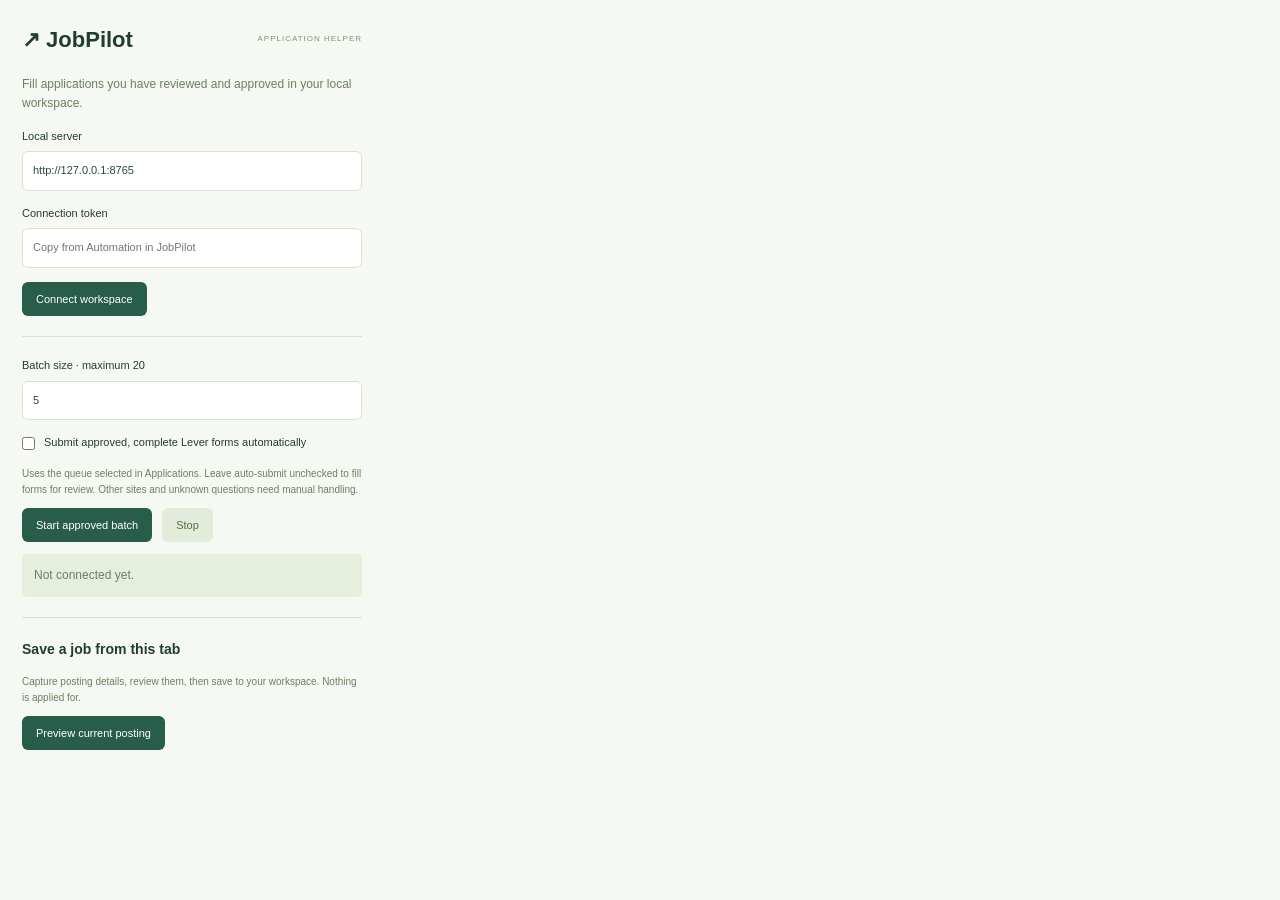
<file: extension/popup.html>
<!doctype html>
<html lang="en"><head><meta charset="utf-8"><title>JobPilot helper</title><link rel="stylesheet" href="popup.css"></head>
<body>
  <header><b>↗ JobPilot</b><span>APPLICATION HELPER</span></header>
  <p>Fill applications you have reviewed and approved in your local workspace.</p>
  <label>Local server<input id="server" value="http://127.0.0.1:8765"></label>
  <label>Connection token<input id="token" type="password" placeholder="Copy from Automation in JobPilot"></label>
  <button id="connect">Connect workspace</button><hr>
  <label>Batch size · maximum 20<input id="limit" type="number" min="1" max="20" value="5"></label>
  <label class="check"><input id="auto" type="checkbox">Submit approved, complete Lever forms automatically</label>
  <p class="help">Uses the queue selected in Applications. Leave auto-submit unchecked to fill forms for review. Other sites and unknown questions need manual handling.</p>
  <div class="buttons"><button id="start">Start approved batch</button><button id="stop">Stop</button></div>
  <p id="status" role="status">Not connected yet.</p>
  <script src="popup.js"></script><script src="capture.js"></script>
</body></html>
</file>
<file: extension/popup.css>
body{width:340px;padding:22px;margin:0;background:#f6f8f3;color:#203d31;font:12px/1.6 -apple-system,BlinkMacSystemFont,sans-serif}header{display:flex;justify-content:space-between;align-items:center;margin-bottom:18px}header b{font-size:22px}header span{font-size:8px;letter-spacing:1px;color:#809572}p{color:#6b8060}label{display:block;font-size:11px;margin:14px 0}input{display:block;width:100%;box-sizing:border-box;background:#fff;border:1px solid #d9e3d0;border-radius:6px;padding:10px;margin-top:6px;font:inherit;color:#274c37}input[type=checkbox]{width:auto;margin:3px 9px 0 0;accent-color:#285d4b}.check{display:flex;align-items:start}button{background:#285d4b;color:white;border:0;border-radius:6px;padding:11px 14px;font-size:11px;cursor:pointer}#stop{background:#e3ebdb;color:#526e40}.buttons{display:flex;gap:10px}.help{font-size:10px}hr{border:0;border-top:1px solid #dbe5d2;margin:20px 0}#status{background:#e6efde;padding:12px;border-radius:5px;overflow-wrap:anywhere}
</file>
